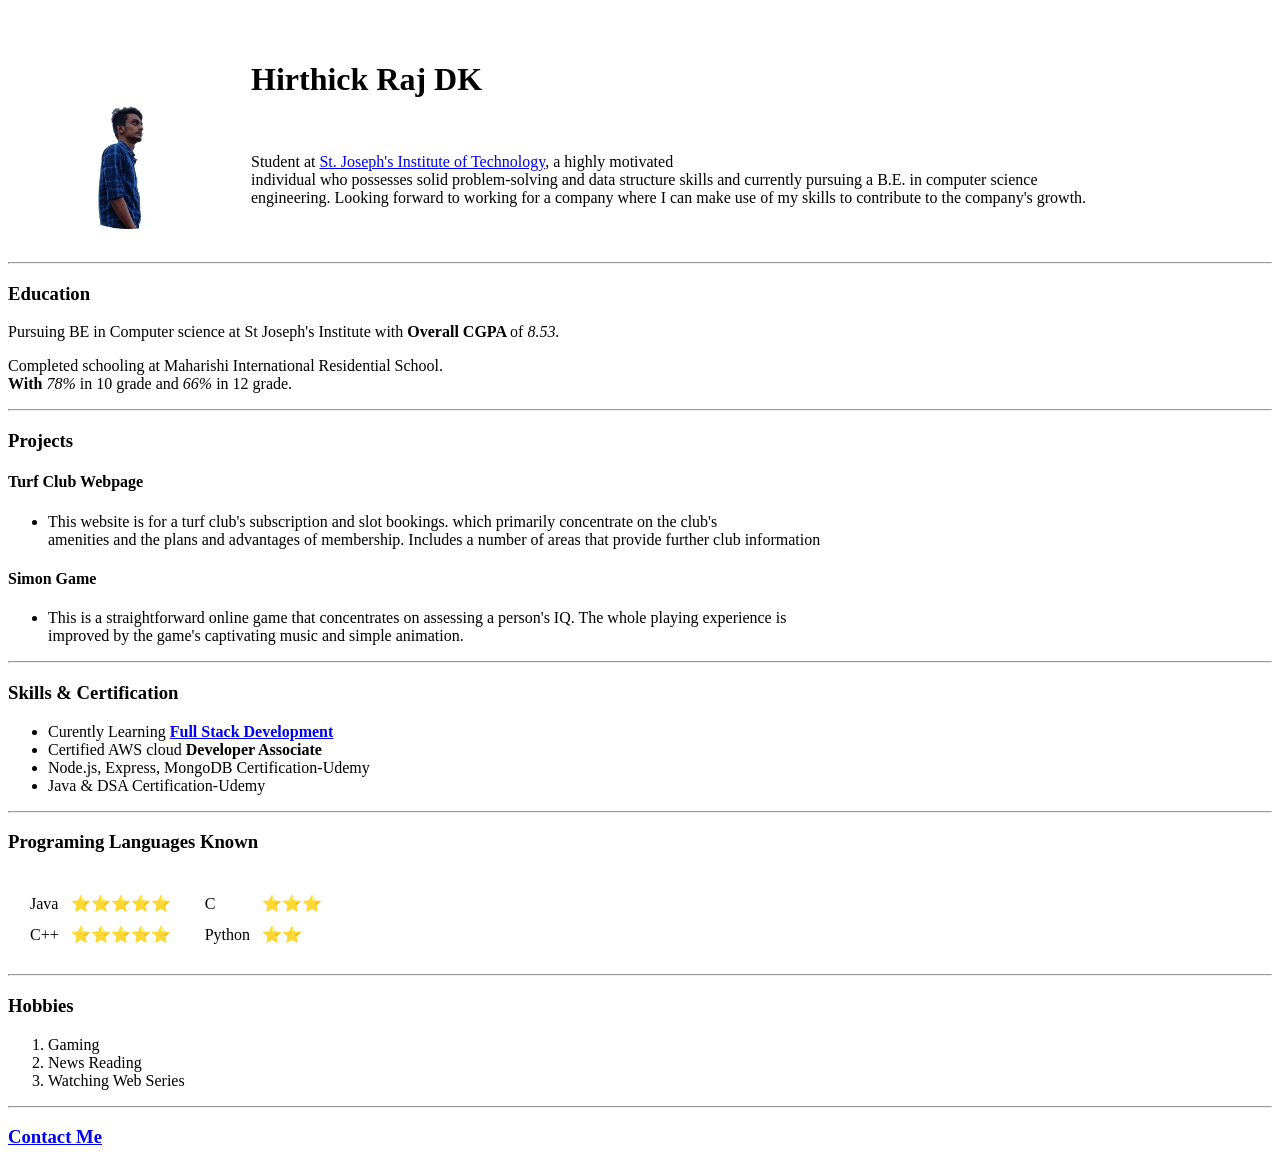
<file: Resume-Without-CSS Assignment/index.html>
<!DOCTYPE html>
<html lang="en" dir="ltr">

<head>
  <meta charset="utf-8">
  <title>Hirthick Raj's Sample CV</title>
  <!-- <link rel="stylesheet" href="css/style.css"> -->
</head>

<body>

  <table cellspacing="20">
    <td><img src="image/profile.png" alt="hirthick profile picture" width="200" height="200"></td>
    <td>
      <h1>Hirthick Raj DK</h1><br>
      <p>Student at <a href="https://www.stjosephstechnology.ac.in/web/index.html">St. Joseph's Institute of Technology</a>, a highly motivated<br>
        individual who possesses solid problem-solving and data
        structure skills and currently pursuing a B.E. in computer science<br>
        engineering. Looking forward to working for a company where I
        can make use of my skills to contribute to the company's growth.</p>
    </td>
  </table>
  <hr>
  <h3>Education</h3>
  <p>
    Pursuing BE in Computer science at St Joseph's Institute with <strong>Overall CGPA </strong>of<em> 8.53.</em>
  </p>
  <p>
    Completed schooling at Maharishi International Residential School.<br>
    <strong>With</strong> <em>78%</em> in 10 grade and <em>66%</em> in 12 grade.
  </p>
  <hr>
  <h3>Projects</h3>
  <h4>Turf Club Webpage</h4>
  <ul>
    <li>This website is for a turf club's subscription and slot bookings.
      which primarily concentrate on the club's <br>amenities and the plans
      and advantages of membership. Includes a number of areas that
      provide further club information</li>
  </ul>
  <h4>Simon Game</h4>
  <ul>
    <li>
      This is a straightforward online game that concentrates on
      assessing a person's IQ. The whole playing experience is<br>
      improved by the game's captivating music and simple animation.
    </li>
  </ul>
  <hr>
  <h3>Skills & Certification</h3>
  <ul>
    <li>Curently Learning <strong> <a href="https://www.geeksforgeeks.org/what-is-full-stack-development/">Full Stack Development</a></strong></li>
    <li>Certified AWS cloud <strong>Developer Associate </strong></li>
    <li>Node.js, Express, MongoDB Certification-Udemy
    </li>
    <li>Java & DSA Certification-Udemy
    </li>
  </ul>
  <hr>
  <h3>Programing Languages Known</h3>
  <table cellspacing="10">
    <thead>
    </thead>
    <tbody>
      <tr>
        <td>
          <table cellspacing="10">
            <tr>
              <td>Java</td>
              <td>&#11088;&#11088;&#11088;&#11088;&#11088;</td>
            </tr>
            <tr>
              <td>
                C++
              </td>
              <td>&#11088;&#11088;&#11088;&#11088;&#11088;</td>
            </tr>
          </table>
        </td>
        <td>
          <table cellspacing="10">
            <tr>
              <td>C</td>
              <td>&#11088;&#11088;&#11088;</td>
            </tr>
            <tr>
              <td> Python</td>
              <td>&#11088;&#11088;</td>
            </tr>
          </table>
    </tbody>
  </table>
  <hr>
  <h3>Hobbies</h3>
  <ol>
    <li>Gaming</li>
    <li>News Reading</li>
    <li>Watching Web Series</li>
  </ol>
  <hr>
  <h3><a href="contact.html">Contact Me</a></h3>
</body>

</html>
</file>
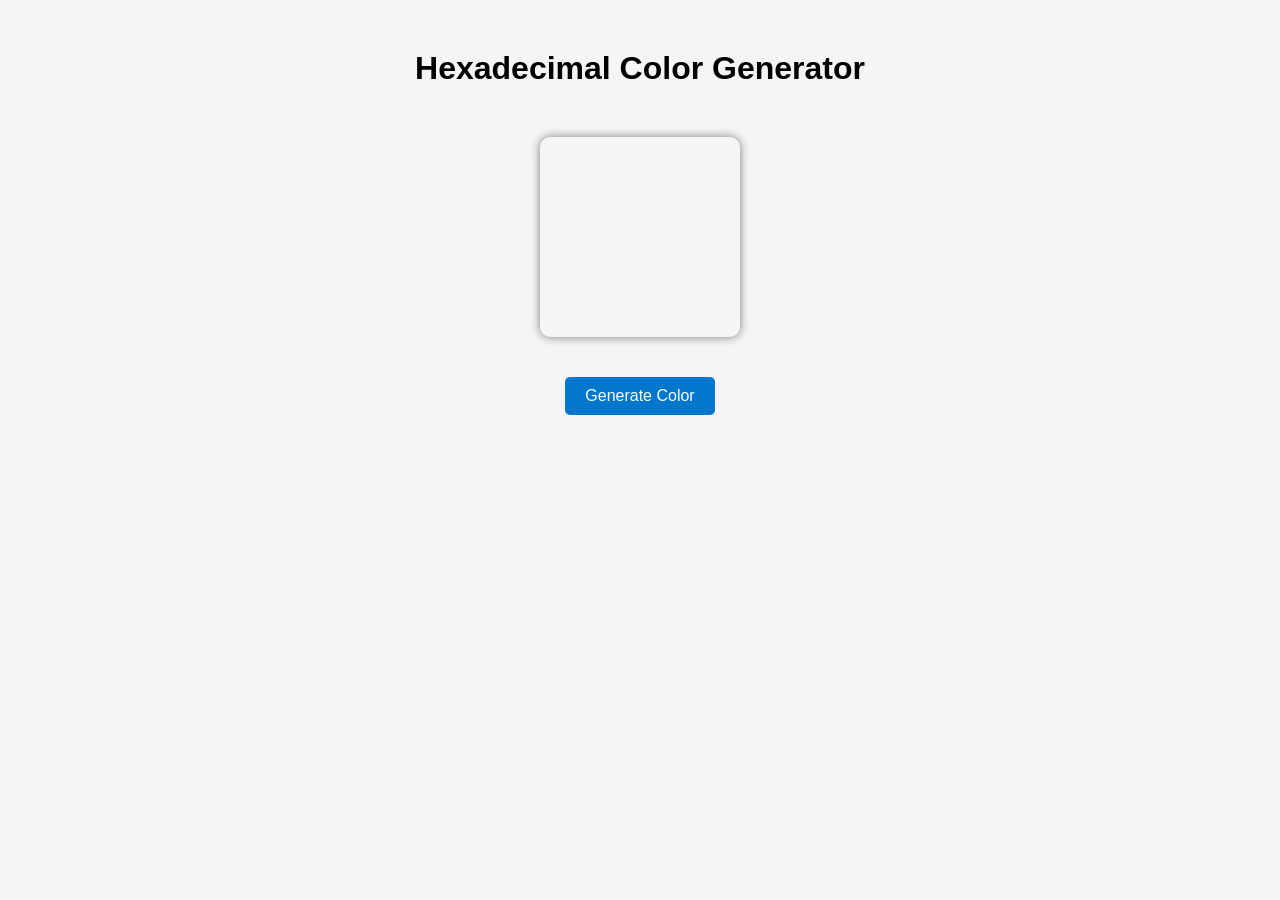
<file: DOM Assignments/Color-Generator/index.html>
<!DOCTYPE html>
<html>
<head>
  <title>Hexadecimal Color Generator</title>
  <style>
    body {
      background-color: #f5f5f5;
      font-family: Arial, sans-serif;
    }
    
    h1 {
      text-align: center;
      margin-top: 50px;
    }
    
    .container {
      display: flex;
      flex-direction: column;
      justify-content: center;
      align-items: center;
      margin-top: 50px;
    }
    
    .color-box {
      width: 200px;
      height: 200px;
      margin-bottom: 20px;
      border-radius: 10px;
      box-shadow: 0 0 10px rgba(0, 0, 0, 0.5);
    }
    
    button {
      background-color: #0077cc;
      color: #fff;
      border: none;
      padding: 10px 20px;
      border-radius: 5px;
      cursor: pointer;
      font-size: 16px;
      margin-top: 20px;
    }
  </style>
</head>
<body>
  <h1>Hexadecimal Color Generator</h1>
  <div class="container">
    <div class="color-box"></div>
    <button id="generate-color-btn">Generate Color</button>
  </div>
  <script src="script.js"></script>
</body>
</html>
</file>
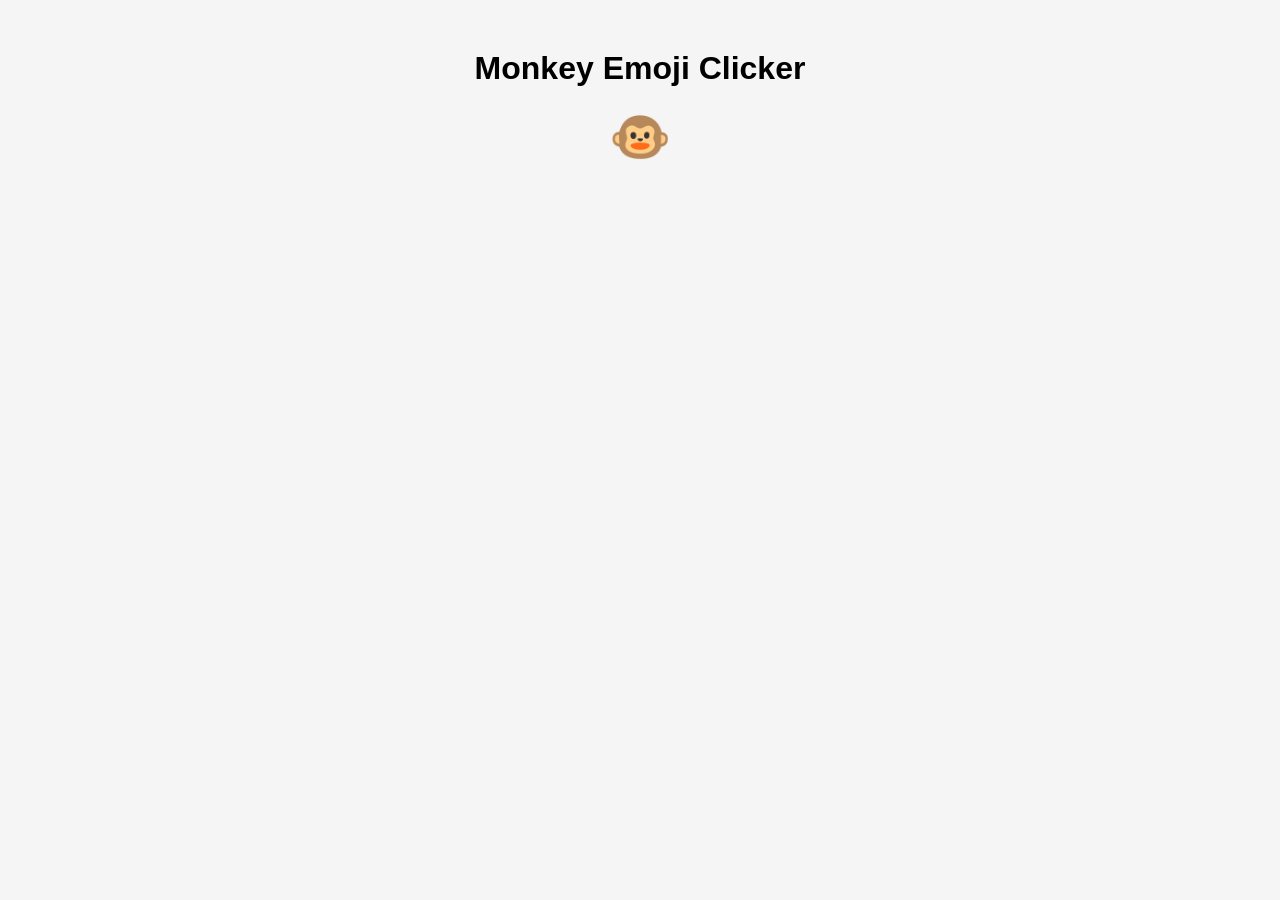
<file: DOM Assignments/Monkey-emoji/index.html>
<!DOCTYPE html>
<html>
<head>
  <title>Monkey Emoji Clicker</title>
  <style>
    body {
      background-color: #f5f5f5;
      font-family: Arial, sans-serif;
    }
    
    h1 {
      text-align: center;
      margin-top: 50px;
    }
    
    .monkey-emoji {
      font-size: 50px;
      cursor: pointer;
      transition: transform 0.2s;
      height: 400px;
      width: 400px;
    }
    
    .monkey-emoji:hover {
      transform: scale(1.2);
    }
    .divd{
        text-align: center;
    }
  </style>
</head>
<body>
  <h1>Monkey Emoji Clicker</h1>
  <div class="divd">
    <span class="monkey-emoji">🐵</span>
  </div>
  <script src="script.js"></script>
</body>
</html>
</file>
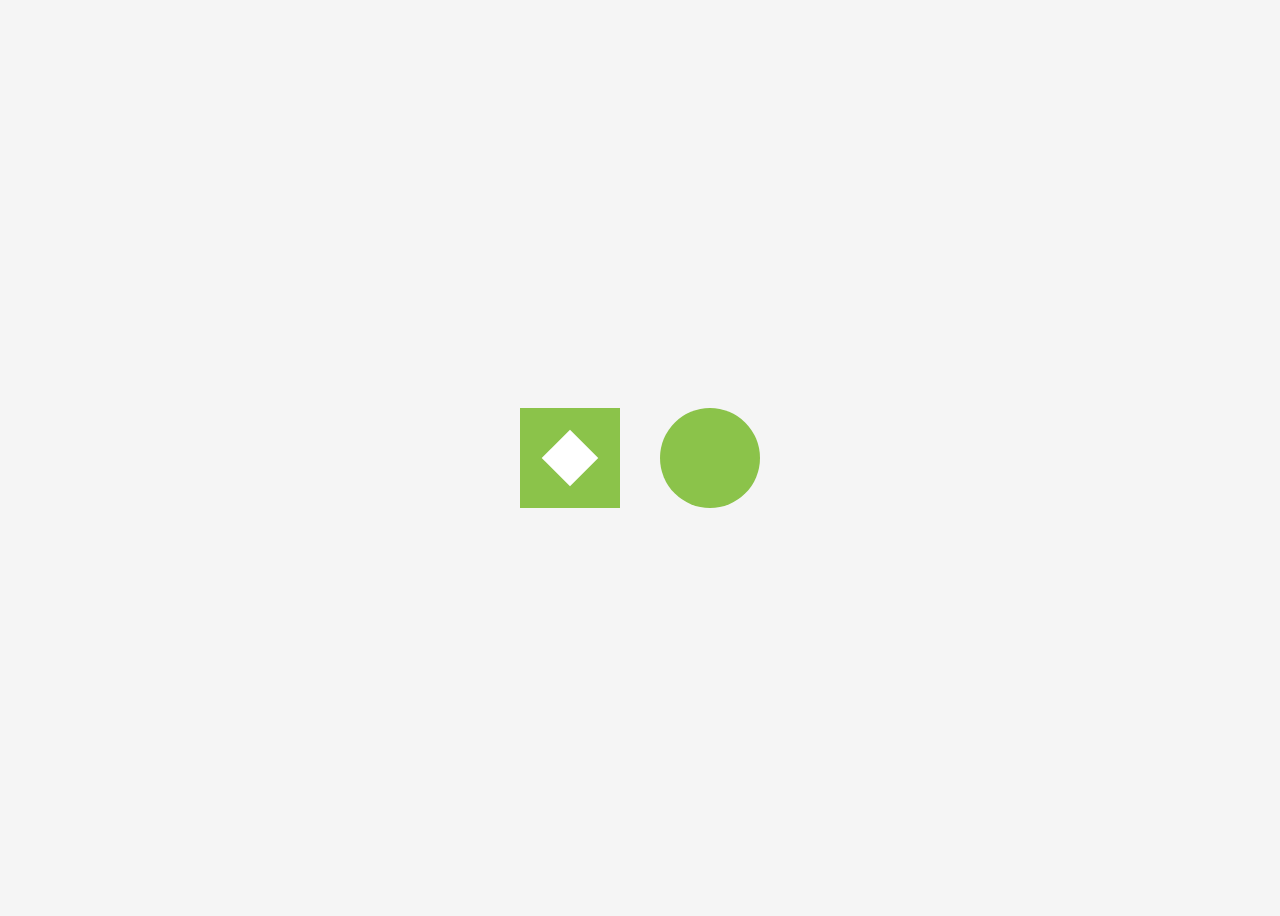
<file: DOM Assignments/Shape-Hover/index.html>
<!DOCTYPE html>
<html>
<head>
  <title>Enlarging Shapes</title>
  <link rel="stylesheet" href="style.css">
</head>
<body>
  <div class="container">
    <div class="shape square"></div>
    <div class="shape circle"></div>
  </div>
  <script src="script.js"></script>
</body>
</html>
</file>
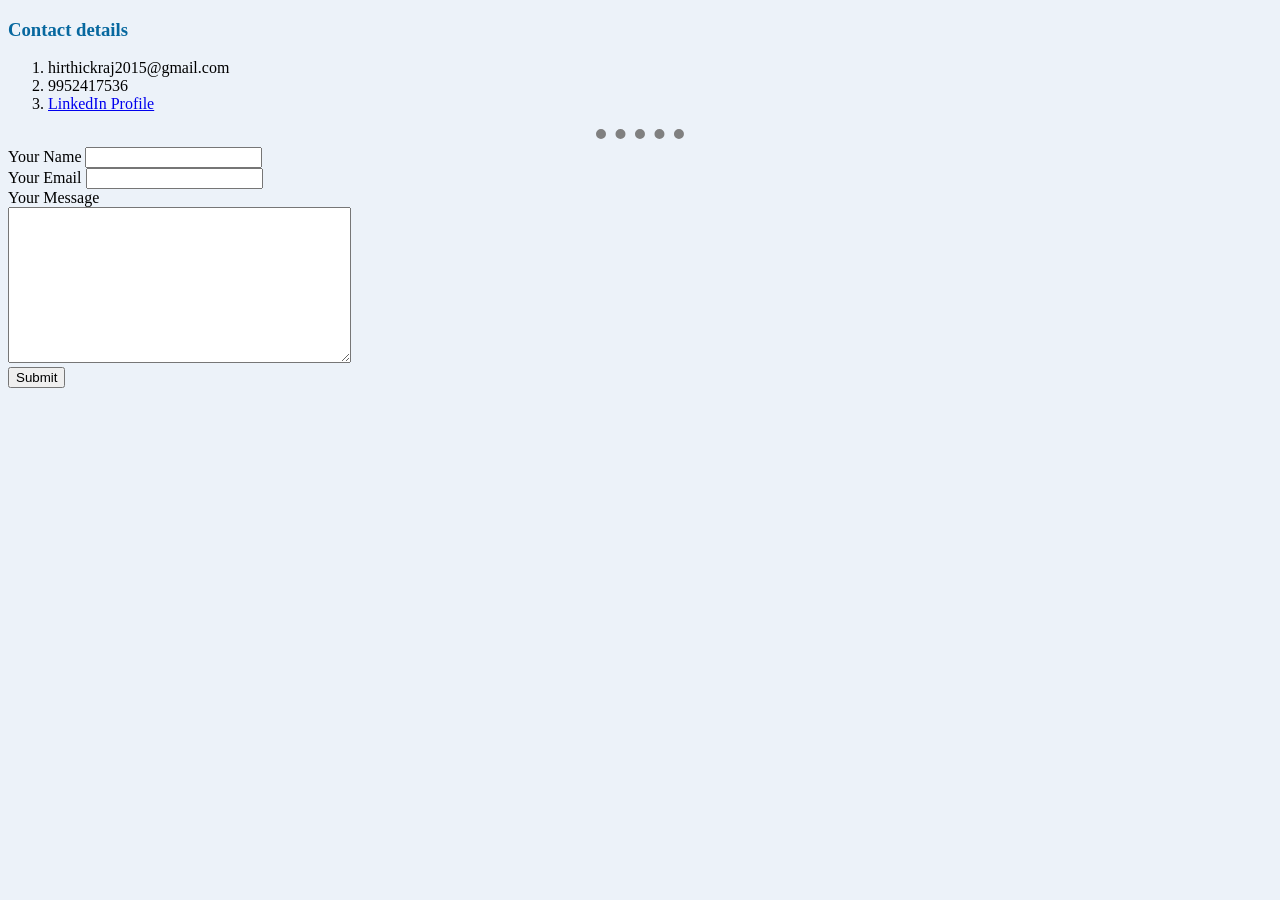
<file: Resume-Without-CSS Assignment/contact.html>
<!DOCTYPE html>
<html lang="en" dir="ltr">

<head>
  <meta charset="utf-8">
  <title></title>
</head>
<link rel="stylesheet" href="css/style.css">

<body>
  <h3>Contact details</h3>
  <ol>
    <li>hirthickraj2015@gmail.com</li>
    <li>9952417536</li>
    <li><a href="edin.com/in/hirthick-raj-b398321bb/">LinkedIn Profile</a></li>
  </ol>
  <hr>
  <form class="" action="mailto:hirthickraj2015@gmail.com" method="post" enctype="text/plain">
    <label>Your Name</label>
    <input type="text" name="Your Name" value=""><br>
    <label>Your Email</label>
    <input type="email" name="Your Email" value=""><br>
    <label>Your Message</label><br>
    <textarea name="text" rows="10" cols="40"></textarea><br>
    <input type="submit"><br>
  </form>
</body>

</html>
</file>
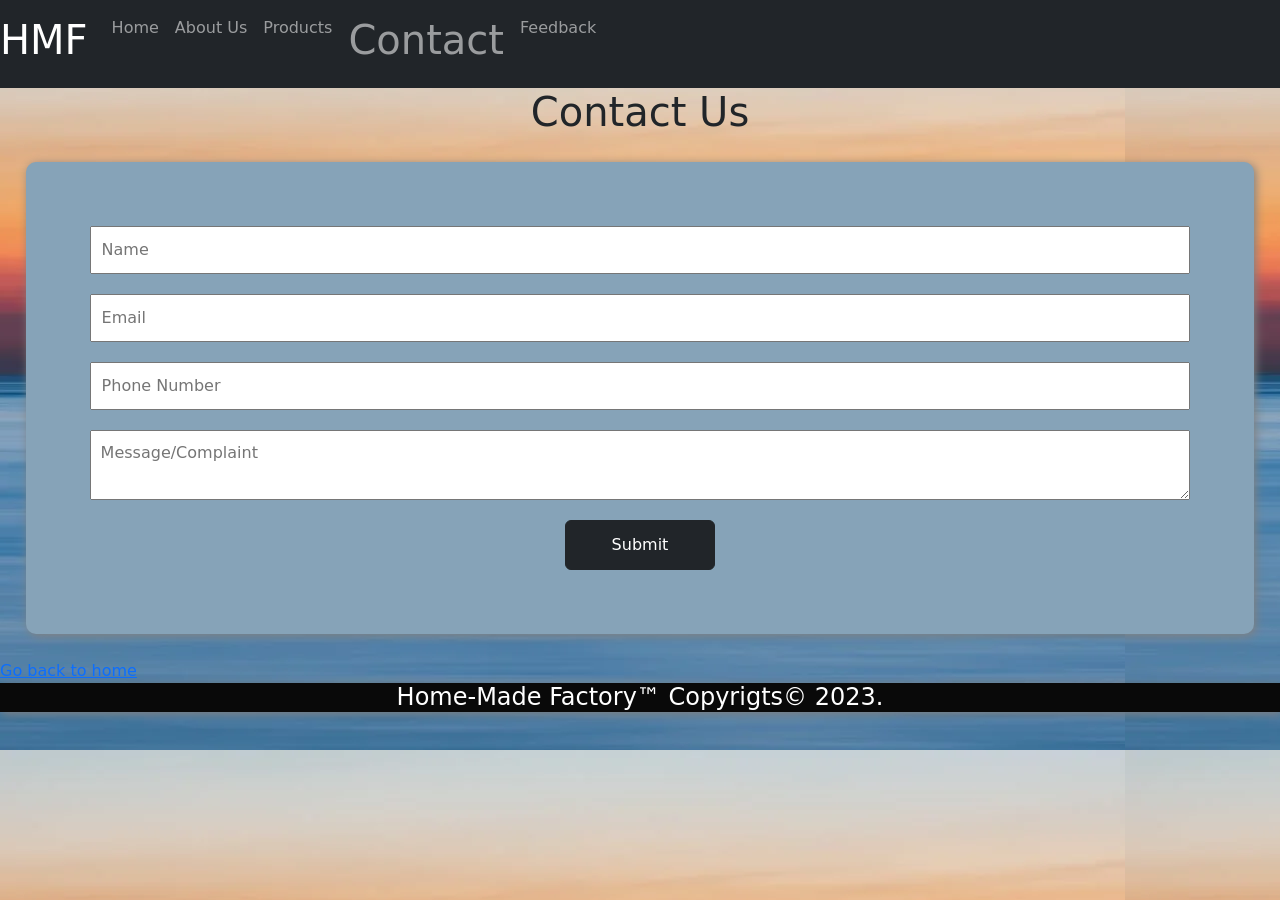
<file: Web-Site Assignment/contact.html>
<!doctype html>
<html lang="en">
  <head>
    
    <meta charset="utf-8">
    <meta name="viewport" content="width=device-width, initial-scale=1">

    
    <link href="https://cdn.jsdelivr.net/npm/bootstrap@5.0.2/dist/css/bootstrap.min.css" rel="stylesheet" integrity="sha384-EVSTQN3/azprG1Anm3QDgpJLIm9Nao0Yz1ztcQTwFspd3yD65VohhpuuCOmLASjC" crossorigin="anonymous">

    <title>Contact</title>
    <style>
        h2 {
            text-align: center;
            margin-bottom: 30px;
        }
        form {
            display: flex;
            flex-wrap: wrap;
            justify-content:center;
            margin: 0 50px;
        }
        input[type="text"], input[type="email"], textarea {
            width: 100%;
            padding: 10px;
            margin-bottom: 20px;
        }
        input[type="submit"] {
            width: 20%;
            padding: 10px;
            background-color: lightblue;
            border: none;
            color: white;
            cursor: pointer;
        }
        .intror{
            background-color: #090909;
            box-shadow: 2px 2px 10px gray;
            text-align: center;
            color: #fff;
        }
        h1{
            text-align: center;
        }
        .intro{
            background-color: #86A3B8;
            margin: 2%;
            border-radius: 10px;
            box-shadow: 2px 2px 10px gray;
            padding: 5%;
        }
        .btn{
            height: 50px;
            width: 150px;
        }
        body{
            background-image: url('contactswebp.webp');
        }
    </style>
  </head>
  <body>
    <section>
        <nav class="navbar navbar-expand-lg navbar-dark bg-dark">
            <a class="navbar-brand" href="index.html"><h1>HMF</h1></a>
            <button class="navbar-toggler" type="button" data-toggle="collapse" data-target="#navbarNav" aria-controls="navbarNav" aria-expanded="false" aria-label="Toggle navigation">
            <span class="navbar-toggler-icon"></span>
            </button>
            <div class="collapse navbar-collapse lis" id="navbarNav">
            <ul class="navbar-nav">
                <li class="nav-item active">
                <a class="nav-link" href="index.html">Home <span class="sr-only"></span></a>
                </li>
                <li class="nav-item">
                <a class="nav-link" href="about.html">About Us</a>
                </li>
                <li class="nav-item">
                <a class="nav-link" href="product.html">Products</a>
                </li>
                <li class="nav-item">
                <a class="nav-link" href="contact.html"><h1>Contact</h1></a>
                </li>
                <li class="nav-item">
                <a class="nav-link" href="feedback.html">Feedback</a>
                </li>
            </ul>
            </div>
        </nav>
    </section>
    <h1>Contact Us</h1>
    <form class="intro">
      <input type="text" placeholder="Name">
      <input type="email" placeholder="Email">
      <input type="text" placeholder="Phone Number">
      <textarea placeholder="Message/Complaint"></textarea>
      <button type="button" class="btn btn-dark">Submit</button>
    </form>
    <a href="index.html">Go back to home</a>
    <script src="https://ajax.googleapis.com/ajax/libs/jquery/3.6.3/jquery.min.js"></script>
    <script src="https://cdn.jsdelivr.net/npm/bootstrap@5.0.2/dist/js/bootstrap.bundle.min.js" integrity="sha384-MrcW6ZMFYlzcLA8Nl+NtUVF0sA7MsXsP1UyJoMp4YLEuNSfAP+JcXn/tWtIaxVXM" crossorigin="anonymous"></script>
    <script src="about.js"></script>
  </body>
  <footer>
    <div class="intror">
        <h4>Home-Made Factory™ Copyrigts© 2023.</h4>
    </div>
</footer>
</html>
</file>
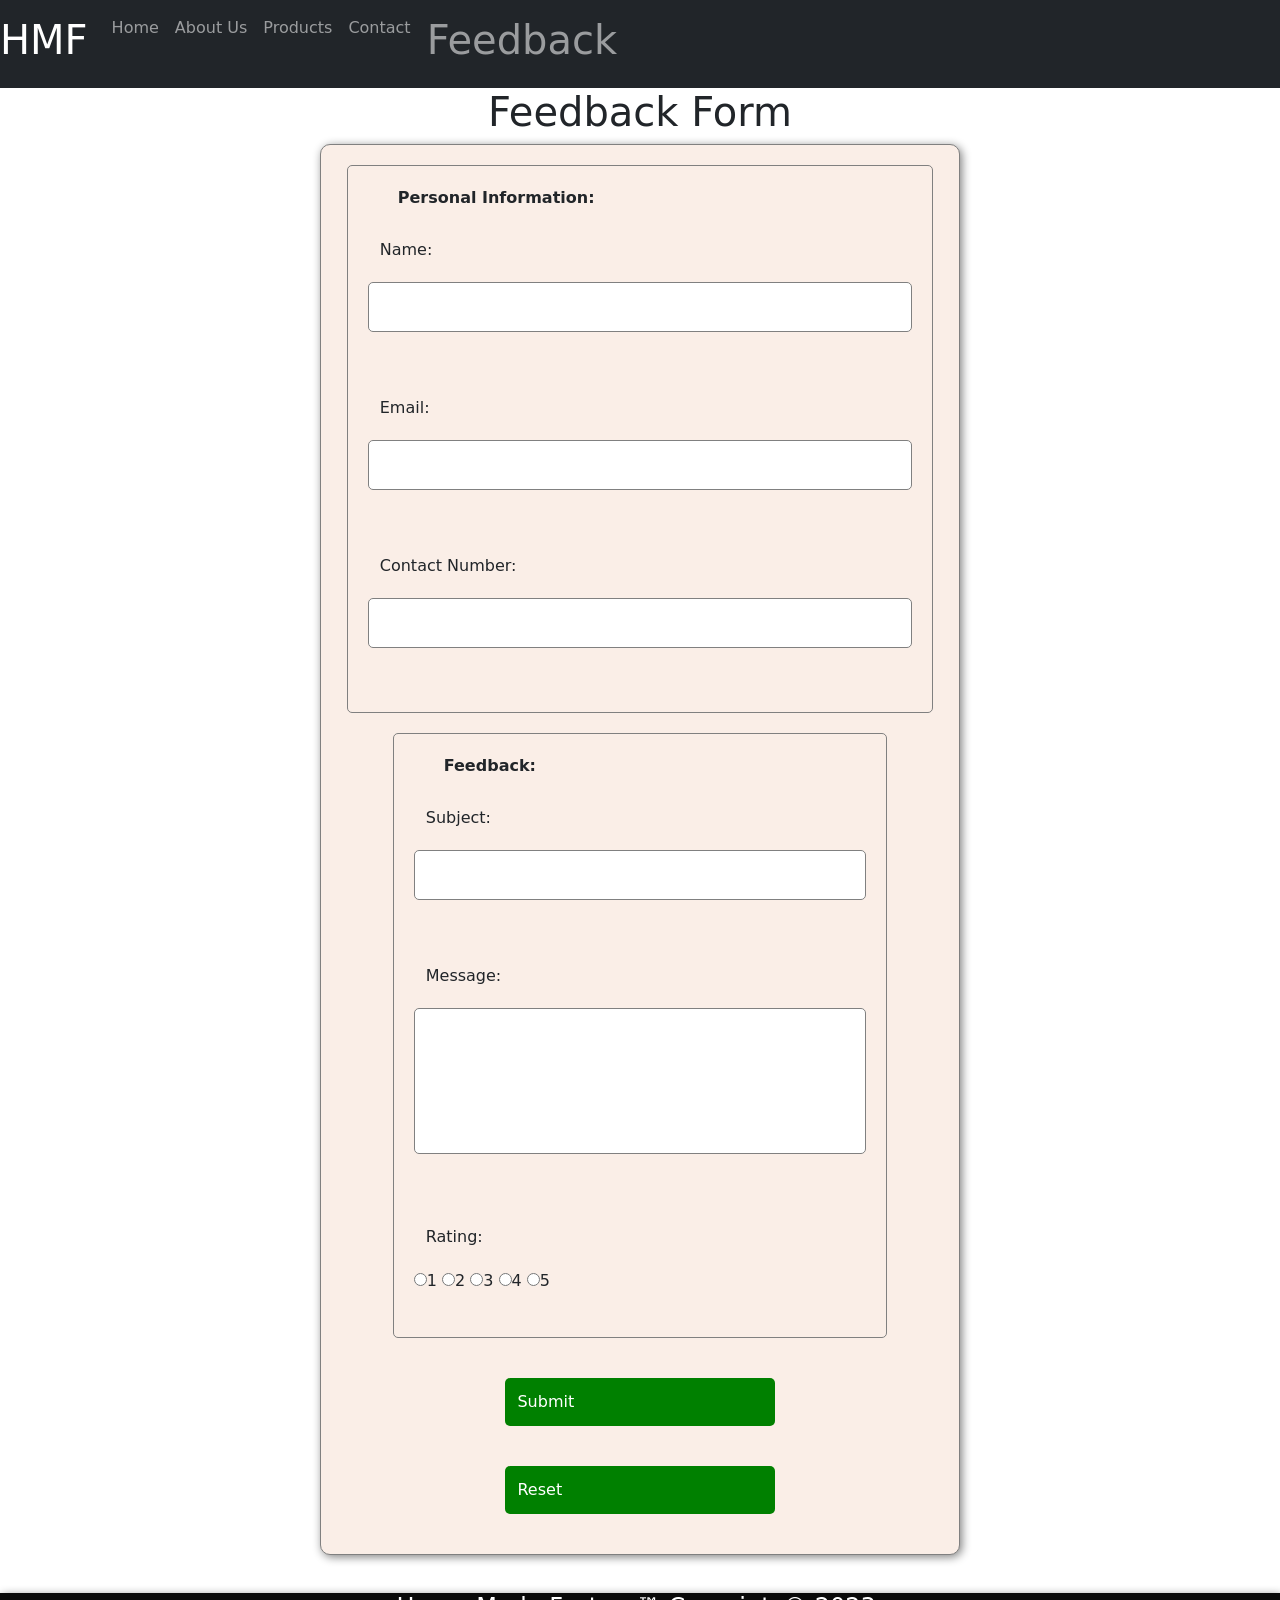
<file: Web-Site Assignment/feedback.html>
<!doctype html>
<html lang="en">
  <head>
    
    <meta charset="utf-8">
    <meta name="viewport" content="width=device-width, initial-scale=1">

    
    <link href="https://cdn.jsdelivr.net/npm/bootstrap@5.0.2/dist/css/bootstrap.min.css" rel="stylesheet" integrity="sha384-EVSTQN3/azprG1Anm3QDgpJLIm9Nao0Yz1ztcQTwFspd3yD65VohhpuuCOmLASjC" crossorigin="anonymous">

    <title>Feedback</title>
    <style>
        h2 {
            text-align: center;
            margin-bottom: 30px;
        }
        form {
            display: flex;
            flex-wrap: wrap;
            justify-content:center;
            margin: 0 50px;
        }
        input[type="text"], input[type="email"], textarea {
            width: 100%;
            padding: 10px;
            margin-bottom: 20px;
        }
        input[type="submit"] {
            width: 20%;
            padding: 10px;
            background-color: lightblue;
            border: none;
            color: white;
            cursor: pointer;
        }
        .intror{
            background-color: #090909;
            box-shadow: 2px 2px 10px gray;
            text-align: center;
            color: #fff;
        }
        h1{
            text-align: center;
        }
        .intro{
            background-color: #86A3B8;
            margin: 2%;
            border-radius: 10px;
            box-shadow: 2px 2px 10px gray;
            padding: 5%;
        }
        .btn{
            height: 50px;
            width: 150px;
        }
        form {
            width: 50%;
            margin: 0 auto;
            padding: 20px;
            border: 1px solid gray;
            border-radius: 10px;
            box-shadow: 2px 2px 10px gray;
            text-align: center;
          }
          label, input[type="submit"], input[type="reset"] {
            width: 100%;
            padding: 12px;
            margin: 8px 0;
            box-sizing: border-box;
            font-size: 16px;
            text-align: left;
          }
          input[type="text"], input[type="email"], input[type="tel"], textarea {
            width: 100%;
            padding: 12px;
            border: 1px solid gray;
            border-radius: 5px;
            box-sizing: border-box;
            font-size: 16px;
            margin-bottom: 20px;
          }
          textarea {
            resize: none;
          }
          fieldset {
            border: 1px solid gray;
            border-radius: 5px;
            padding: 20px;
            margin-bottom: 20px;
            text-align: left;
          }
          legend {
            width: auto;
            padding: 0 10px;
            margin-left: 20px;
            font-size: 16px;
            font-weight: bold;
            text-align: left;
          }
          input[type="submit"], input[type="reset"] {
            background-color: green;
            color: white;
            border: none;
            border-radius: 5px;
            cursor: pointer;
            width: 45%;
            margin: 20px;
          }
          form{
            background-color: #FAEEE7;
            margin-bottom: 3%;
          }
    </style>
  </head>
  <body>
    <section>
        <nav class="navbar navbar-expand-lg navbar-dark bg-dark">
            <a class="navbar-brand" href="index.html"><h1>HMF</h1></a>
            <button class="navbar-toggler" type="button" data-toggle="collapse" data-target="#navbarNav" aria-controls="navbarNav" aria-expanded="false" aria-label="Toggle navigation">
            <span class="navbar-toggler-icon"></span>
            </button>
            <div class="collapse navbar-collapse lis" id="navbarNav">
            <ul class="navbar-nav">
                <li class="nav-item active">
                <a class="nav-link" href="index.html">Home <span class="sr-only"></span></a>
                </li>
                <li class="nav-item">
                <a class="nav-link" href="about.html">About Us</a>
                </li>
                <li class="nav-item">
                <a class="nav-link" href="product.html">Products</a>
                </li>
                <li class="nav-item">
                    <a class="nav-link" href="contact.html">Contact</a>
                </li>
                <li class="nav-item">
                    <a class="nav-link" href="feedback.html"><h1>Feedback</h1></a>
                </li>
            </ul>
            </div>
        </nav>
    </section>
        <h1 style="text-align:center;">Feedback Form</h1>
        <form>
          <fieldset>
            <legend>Personal Information:</legend>
            <label for="name">Name:</label>
            <input type="text" id="name" name="name" required><br><br>
            <label for="email">Email:</label>
            <input type="email" id="email" name="email" required><br><br>
            <label for="number">Contact Number:</label>
            <input type="tel" id="number" name="number"><br><br>
          </fieldset>
          <fieldset>
            <legend>Feedback:</legend>
            <label for="subject">Subject:</label>
            <input type="text" id="subject" name="subject" required><br><br>
            <label for="message">Message:</label>
            <textarea id="message" name="message" rows="5" cols="30" required></textarea><br><br>
            <label for="rating">Rating:</label>
            <input type="radio" id="rating1" name="rating" value="1" required>1
            <input type="radio" id="rating" name="rating" value="2">2
            <input type="radio" id="rating" name="rating" value="3">3
    
            <input type="radio" id="rating" name="rating" value="4">4
            <input type="radio" id="rating" name="rating" value="5">5<br><br>
          </fieldset><br>
          <input type="submit" value="Submit">
          <input type="reset" value="Reset">
        </form>
        <script src="https://ajax.googleapis.com/ajax/libs/jquery/3.6.3/jquery.min.js"></script>
        <script src="https://cdn.jsdelivr.net/npm/bootstrap@5.0.2/dist/js/bootstrap.bundle.min.js" integrity="sha384-MrcW6ZMFYlzcLA8Nl+NtUVF0sA7MsXsP1UyJoMp4YLEuNSfAP+JcXn/tWtIaxVXM" crossorigin="anonymous"></script>
        <script src="about.js"></script>
  </body>
  <footer>
    <div class="intror">
        <h4>Home-Made Factory™ Copyrigts© 2023.</h4>
    </div>
</footer>
</html>
</file>
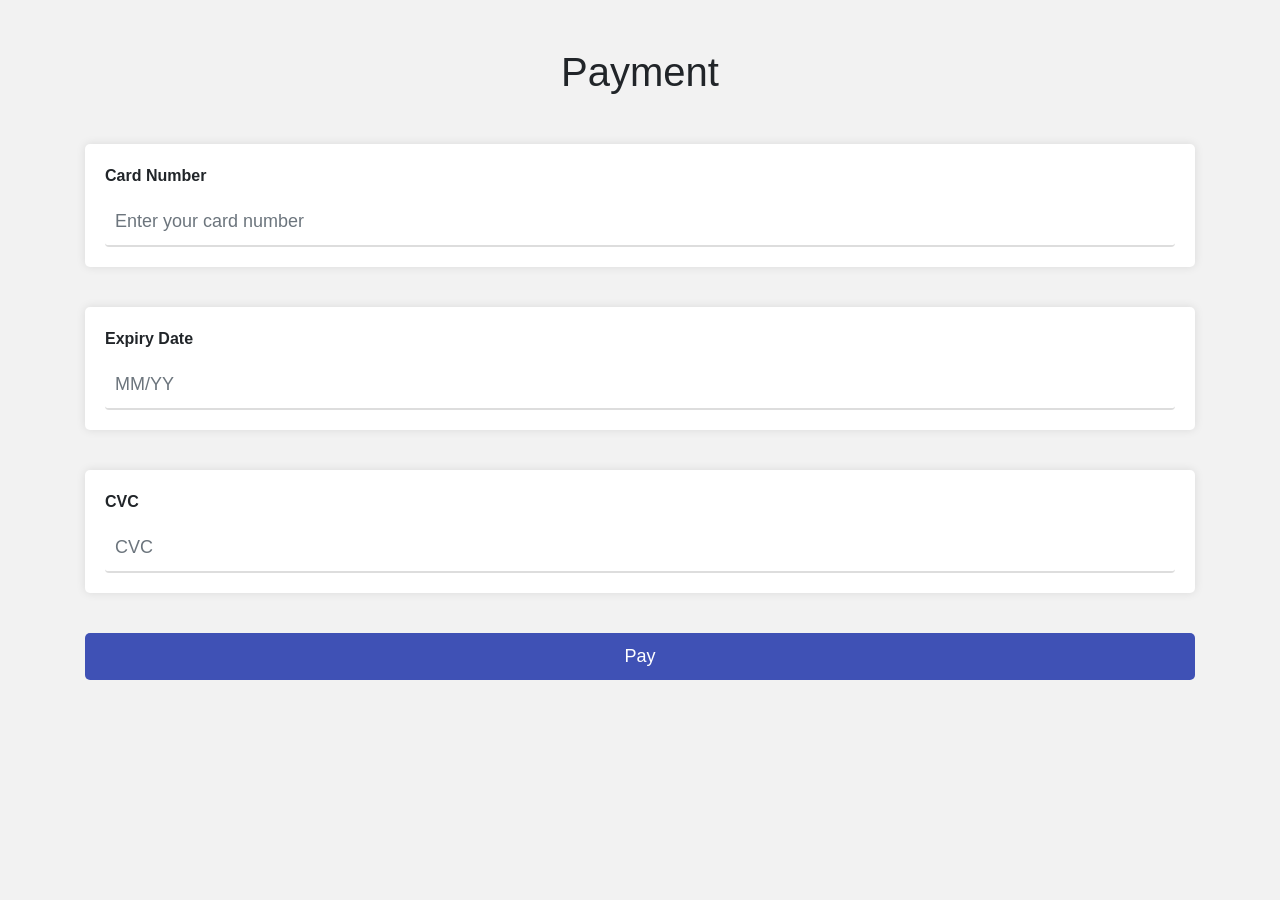
<file: Web-Site Assignment/payment.html>
<!DOCTYPE html>
<html>
  <head>
    <link rel="stylesheet" href="https://maxcdn.bootstrapcdn.com/bootstrap/4.0.0/css/bootstrap.min.css" integrity="sha384-Gn5384xqQ1aoWXA+058RXPxPg6fy4IWvTNh0E263XmFcJlSAwiGgFAW/dAiS6JXm" crossorigin="anonymous">
    <title>Payment</title>
    <style>
        body {
            font-family: Arial, sans-serif;
            background-color: #f2f2f2;
        }
        
        .form-group {
            padding: 20px;
            background-color: #fff;
            border-radius: 5px;
            box-shadow: 0px 0px 10px rgba(0, 0, 0, 0.1);
            margin-bottom: 40px;
        }
        
        label {
            font-weight: bold;
            display: block;
            margin-bottom: 10px;
        }
        
        input[type="text"] {
            border: none;
            border-bottom: 2px solid #ddd;
            background-color: transparent;
            padding: 10px;
            width: 100%;
            font-size: 18px;
            box-sizing: border-box;
            outline: none;
        }
        
        button[type="submit"] {
            background-color: #3f51b5;
            color: #fff;
            border: none;
            border-radius: 5px;
            padding: 10px 20px;
            font-size: 18px;
            cursor: pointer;
        }
    </style>
  </head>
  <body>
    <div class="container mt-5">
      <h1 class="text-center">Payment</h1>
      <form class="mt-5">
        <div class="form-group">
          <label for="card-number">Card Number</label>
          <input type="text" class="form-control" id="card-number" name="card-number" placeholder="Enter your card number">
        </div>
        <div class="form-group">
          <label for="expiry-date">Expiry Date</label>
          <input type="text" class="form-control" id="expiry-date" name="expiry-date" placeholder="MM/YY">
        </div>
        <div class="form-group">
          <label for="cvc">CVC</label>
          <input type="text" class="form-control" id="cvc" name="cvc" placeholder="CVC">
        </div>
        <button type="submit" class="btn btn-primary btn-block">Pay</button>
      </form>
    </div>
  </body>
</html>
</file>
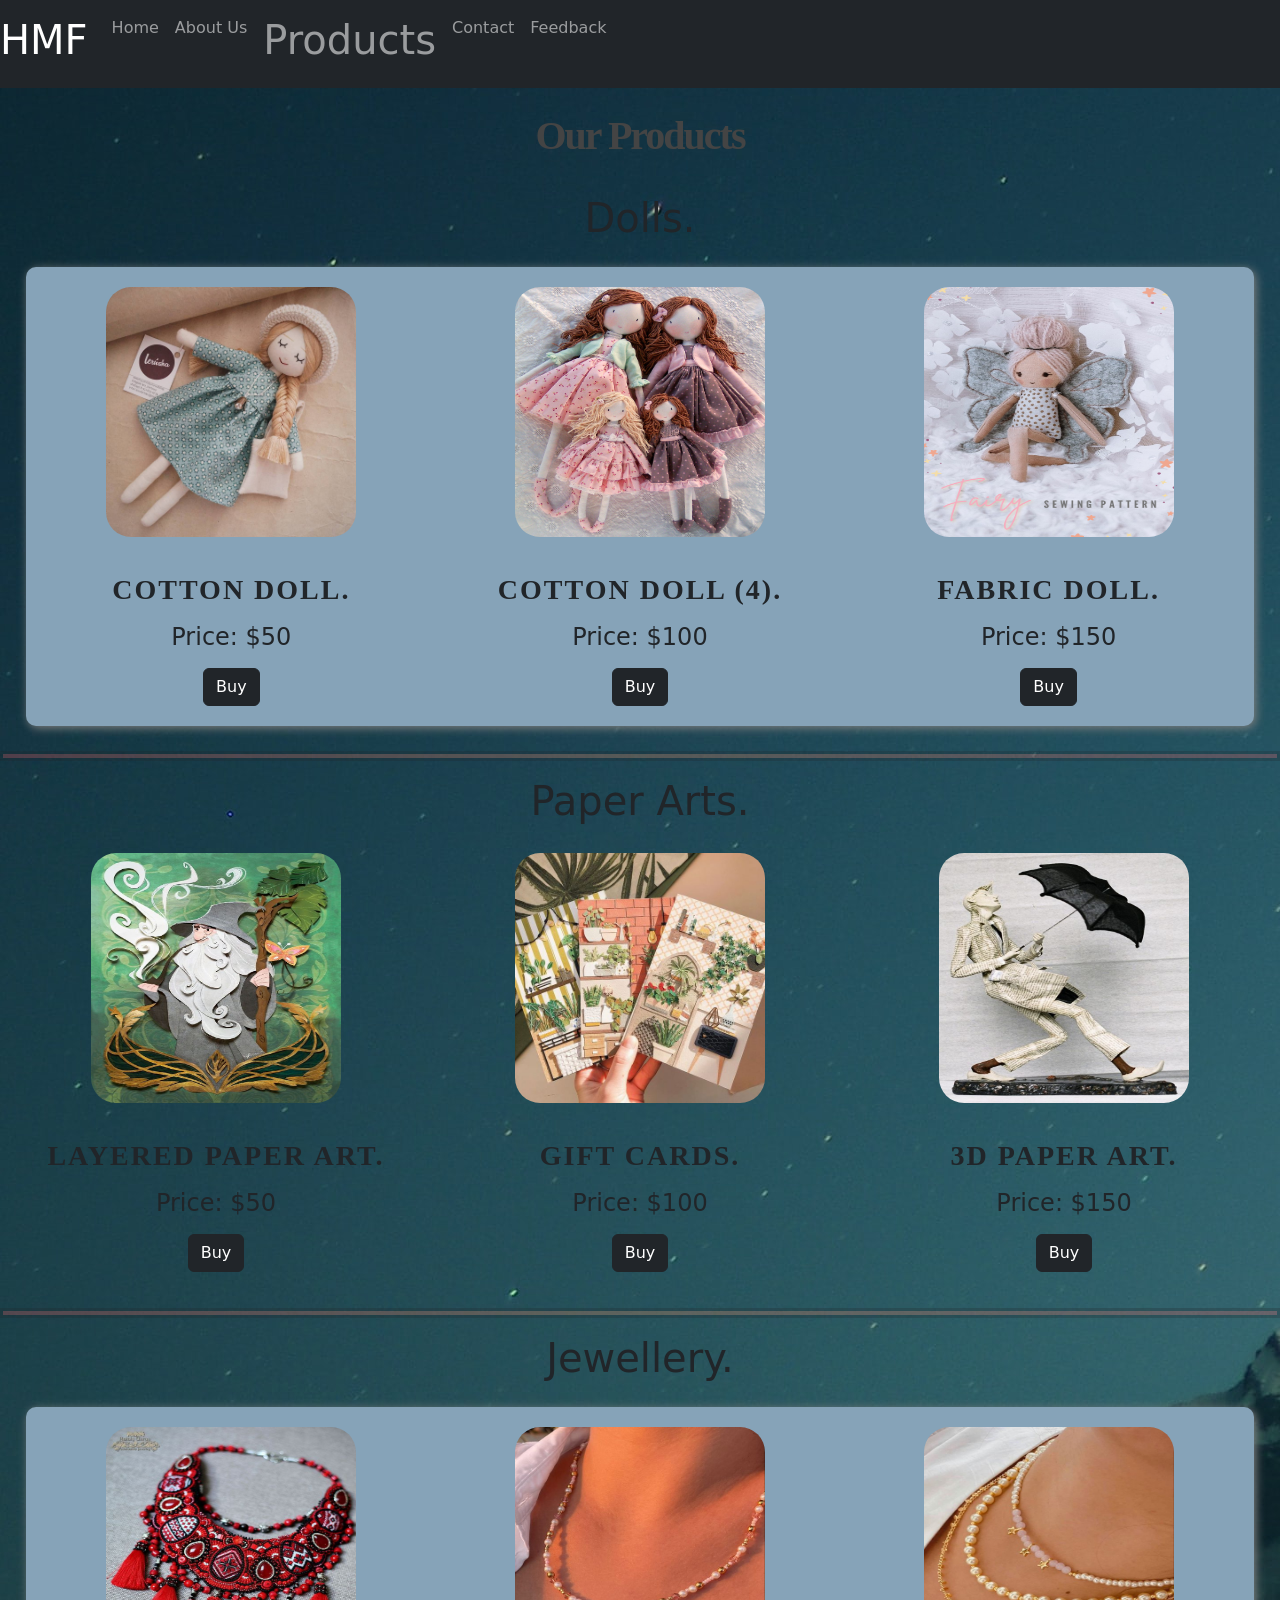
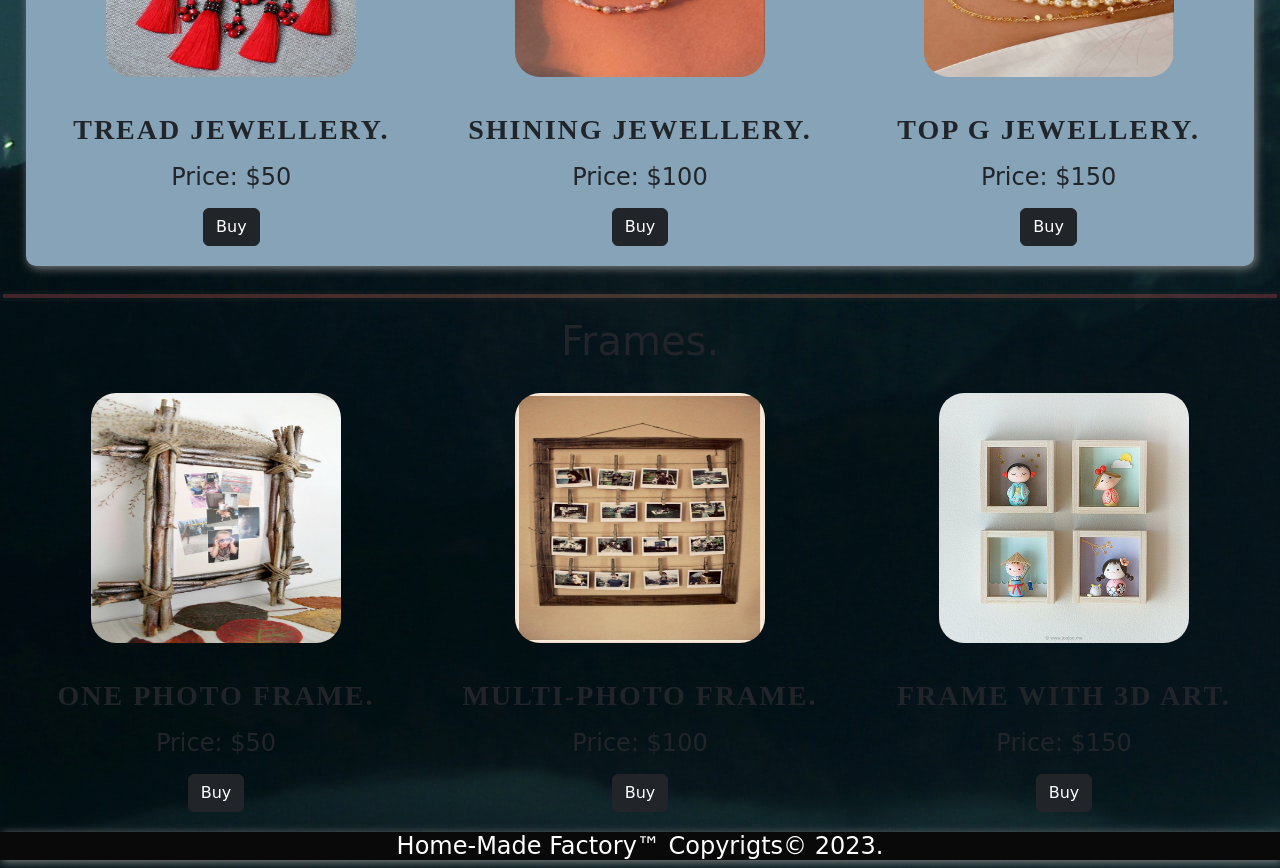
<file: Web-Site Assignment/product.html>
<!doctype html>
<html lang="en">
  <head>
    
    <meta charset="utf-8">
    <meta name="viewport" content="width=device-width, initial-scale=1">

   
    <link href="https://cdn.jsdelivr.net/npm/bootstrap@5.0.2/dist/css/bootstrap.min.css" rel="stylesheet" integrity="sha384-EVSTQN3/azprG1Anm3QDgpJLIm9Nao0Yz1ztcQTwFspd3yD65VohhpuuCOmLASjC" crossorigin="anonymous">

    <title>Products</title>
    <style>
        body{
            background-image: url('productpg.jpg');
        }
        h3{
            font-family: times, Times New Roman, times-roman, georgia, serif;
            text-transform: uppercase;
            letter-spacing: 2px;
            font-weight: bold;
            text-align: center;
        }
        h2 {
            font-family: times, Times New Roman, times-roman, georgia, serif;
            color: #444;
            padding: 0px 0px 6px 0px;
            font-size: 2.5rem;
            line-height: 44px;
            letter-spacing: -2px;
            font-weight: bold;
            text-align: center;
            margin-bottom: 30px;
            padding-top: 2%;
            margin-bottom: 30px;
        }
        .intro{
            background-color: #86A3B8;
            margin: 2%;
            border-radius: 10px;
            box-shadow: 2px 2px 10px gray;
        }
        .titles{
            font-family: Gill Sans, Verdana;
            font-size: 1.2rem;
            padding-left: 2%;
        }
        .start-img{
            margin-bottom: 5%;
        }
        .products {
          display: flex;
          justify-content: center;
          align-items: center;
          flex-wrap: wrap;
        }
        .product {
          width: 30%;
          text-align: center;
          margin: 20px;
        }
        img {
          width: 80%;
          margin-bottom: 20px;
        }
        button {
          padding: 10px;
          background-color: lightblue;
          border: none;
          color: white;
          cursor: pointer;
        }
        hr {
            height: 10px;
            border: solid;
            background-image: linear-gradient(to right, #ff5e62, #ff9966, #ff5e62);
            box-shadow: 0 4px 4px rgba(0, 0, 0, 0.25);
            
        }
        .sale-type{
            text-align: center;
        }
        img{
            border-radius: 10%;
            height: 250px;
            width: 250px;
        }
        .intror{
            background-color: #090909;
            box-shadow: 2px 2px 10px gray;
            text-align: center;
            color: #fff;
        }
    </style>     
  </head>
  <body>
    <section>
        <nav class="navbar navbar-expand-lg navbar-dark bg-dark">
            <a class="navbar-brand" href="index.html"><h1>HMF</h1></a>
            <button class="navbar-toggler" type="button" data-toggle="collapse" data-target="#navbarNav" aria-controls="navbarNav" aria-expanded="false" aria-label="Toggle navigation">
            <span class="navbar-toggler-icon"></span>
            </button>
            <div class="collapse navbar-collapse lis" id="navbarNav">
            <ul class="navbar-nav">
                <li class="nav-item active">
                <a class="nav-link" href="index.html">Home <span class="sr-only"></span></a>
                </li>
                <li class="nav-item">
                <a class="nav-link" href="about.html">About Us</a>
                </li>
                <li class="nav-item">
                <a class="nav-link" href="product.html"><h1>Products</h1></a>
                </li>
                <li class="nav-item">
                  <a class="nav-link" href="contact.html">Contact</a>
                </li>
                <li class="nav-item">
                  <a class="nav-link" href="feedback.html">Feedback</a>
                </li>
            </ul>
            </div>
        </nav>
    </section>
    <h2>Our Products</h2>
    <h1 class="sale-type">Dolls.</h1>
    <div class="products intro">
        <div class="product">
          <img src="product1.jpeg" alt="Product 1">
          <p><h3>Cotton Doll.</h3></p>
          <p><h4>Price: $50</h4></p>
          <a href="payment.html"><button type="button" class="btn btn-dark">Buy</button></a>
        </div>
        <div class="product">
          <img src="product2.jpeg" alt="Product 2">
          <p><h3>Cotton Doll (4).</h3></p>
          <p><h4>Price: $100</h4></p>
          <a href="payment.html"><button type="button" class="btn btn-dark">Buy</button></a>
      </div>
      <div class="product">
        <img src="product3.png" alt="Product 3">
        <p><h3>Fabric Doll.</h3></p>
        <p><h4>Price: $150</h4></p>
        <a href="payment.html"><button type="button" class="btn btn-dark">Buy</button></a>
      </div>
    </div>
    <hr>
    <h1 class="sale-type">Paper Arts.</h1>
    <div class="products">
        <div class="product">
          <img src="product11.jpg" alt="Product 1">
          <p><h3>Layered Paper Art.</h3></p>
          <p><h4>Price: $50</h4></p>
          <a href="payment.html"><button type="button" class="btn btn-dark">Buy</button></a>
        </div>
        <div class="product">
          <img src="product12.jpg" alt="Product 2">
          <p><h3>Gift Cards.</h3></p>
          <p><h4>Price: $100</h4></p>
          <a href="payment.html"><button type="button" class="btn btn-dark">Buy</button></a>
      </div>
      <div class="product">
        <img src="product13.jpg" alt="Product 3">
        <p><h3>3D Paper Art.</h3></p>
        <p><h4>Price: $150</h4></p>
        <a href="payment.html"><button type="button" class="btn btn-dark">Buy</button></a>
      </div>
    </div>
    <hr>
    <h1 class="sale-type">Jewellery.</h1>
    <div class="products intro">
        <div class="product">
          <img src="product21.jpg" alt="Product 1">
          <p><h3>Tread Jewellery.</h3></p>
          <p><h4>Price: $50</h4></p>
          <a href="payment.html"><button type="button" class="btn btn-dark">Buy</button></a>
        </div>
        <div class="product">
          <img src="product22.jpg" alt="Product 2">
          <p><h3>Shining Jewellery.</h3></p>
          <p><h4>Price: $100</h4></p>
          <a href="payment.html"><button type="button" class="btn btn-dark">Buy</button></a>
      </div>
      <div class="product">
        <img src="product23.jpg" alt="Product 3">
        <p><h3>Top G Jewellery.</h3></p>
        <p><h4>Price: $150</h4></p>
        <a href="payment.html"><button type="button" class="btn btn-dark">Buy</button></a>
      </div>
    </div>
    <hr>
    <h1 class="sale-type">Frames.</h1>
    <div class="products">
        <div class="product">
          <img src="product31.jpg" alt="Product 1">
          <p><h3>One Photo Frame.</h3></p>
          <p><h4>Price: $50</h4></p>
          <a href="payment.html"><button type="button" class="btn btn-dark">Buy</button></a>
        </div>
        <div class="product">
          <img src="product32.jpg" alt="Product 2">
          <p><h3>Multi-Photo Frame.</h3></p>
          <p><h4>Price: $100</h4></p>
          <a href="payment.html"><button type="button" class="btn btn-dark">Buy</button></a>
      </div>
      <div class="product">
        <img src="product33.jpg" alt="Product 3">
        <p><h3>Frame With 3D Art.</h3></p>
        <p><h4>Price: $150</h4></p>
        <a href="payment.html"><button type="button" class="btn btn-dark">Buy</button></a>
      </div>
    </div>
    <script src="https://ajax.googleapis.com/ajax/libs/jquery/3.6.3/jquery.min.js"></script>
    <script src="https://cdn.jsdelivr.net/npm/bootstrap@5.0.2/dist/js/bootstrap.bundle.min.js" integrity="sha384-MrcW6ZMFYlzcLA8Nl+NtUVF0sA7MsXsP1UyJoMp4YLEuNSfAP+JcXn/tWtIaxVXM" crossorigin="anonymous"></script>
    <script src="about.js"></script>
</body>
<footer>
    <div class="intror">
        <h4>Home-Made Factory™ Copyrigts© 2023.</h4>
    </div>
</footer>
</html>
</file>
<file: Resume-Without-CSS Assignment/css/style.css>
body {
  background-color: #ECF2F9;
}
hr {
    border-style: none;
  border-top-style: dotted;
  border-color: grey;
  border-width: 10px;
  width: 7%;
}
h1 {
  color: #07689F;
}
h3 {
  color: #07689F;
}
</file>
<file: DOM Assignments/Shape-Hover/style.css>
body {
    background-color: #f5f5f5;
    font-family: Arial, sans-serif;
  }
  
  .container {
    display: flex;
    justify-content: center;
    align-items: center;
    height: 100vh;
  }
  
  .shape {
    width: 100px;
    height: 100px;
    margin: 20px;
    background-color: #8bc34a;
    transition: transform 0.2s, background-color 0.2s;
  }
  
  .square:hover, .circle:hover {
    transform: scale(1.2);
    background-color: #f44336;
  }
  
  .circle {
    border-radius: 50%;
  }
  
  .square::before {
    content: '';
    display: block;
    width: 40px;
    height: 40px;
    margin: 30px;
    background-color: #fff;
    transform: rotate(45deg);
  }
  
  @media only screen and (max-width: 480px) {
    .container {
      flex-direction: column;
    }
  }
</file>
